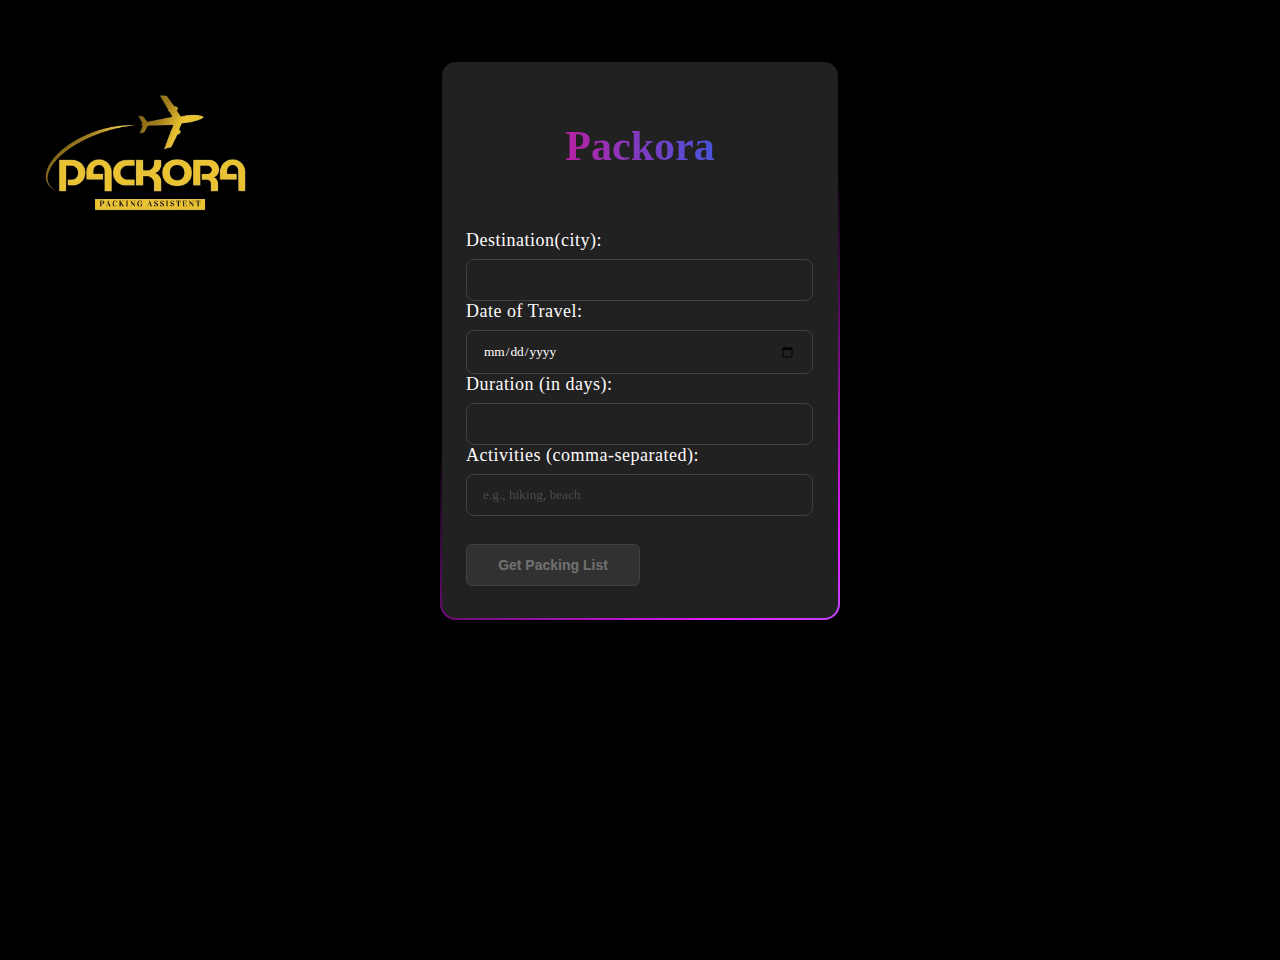
<file: templates/index.html>
<!DOCTYPE html>
<html lang="en">
<head>
    <meta charset="UTF-8">
    <meta name="viewport" content="width=device-width, initial-scale=1.0">
    <title>Packora  
        
    </title>
    <link rel="stylesheet" href="/static/styles.css">
    <link rel="shortcut icon" href="\static\images\teamLogo.jpg" type="image/x-icon">
</head>
<body>
    
    <div class="form-container">
        <div class="form-group">
        <h1>Packora</h1>
        <form action="/get_packing_list" method="POST" class="merriweather-light">
            <label for="destination">Destination(city):</label>
            <input type="text" id="destination" name="destination" required>

            <label for="date">Date of Travel:</label>
            <input type="date" id="date" name="date" required>

            <label for="duration">Duration (in days):</label>
            <input type="number" id="duration" name="duration" required>
            
            <label for="activities">Activities (comma-separated):</label>
            <input type="text" id="activities" name="activities" placeholder="e.g., hiking, beach">
        </div>

            <button type="submit" class="form-submit-btn">Get Packing List</button>
        </form>
    </div>
    <header>
        <img src="\static\images\removed-background.png" alt="Website Logo" class="logo">
    </header>

</body>
</html>
</file>
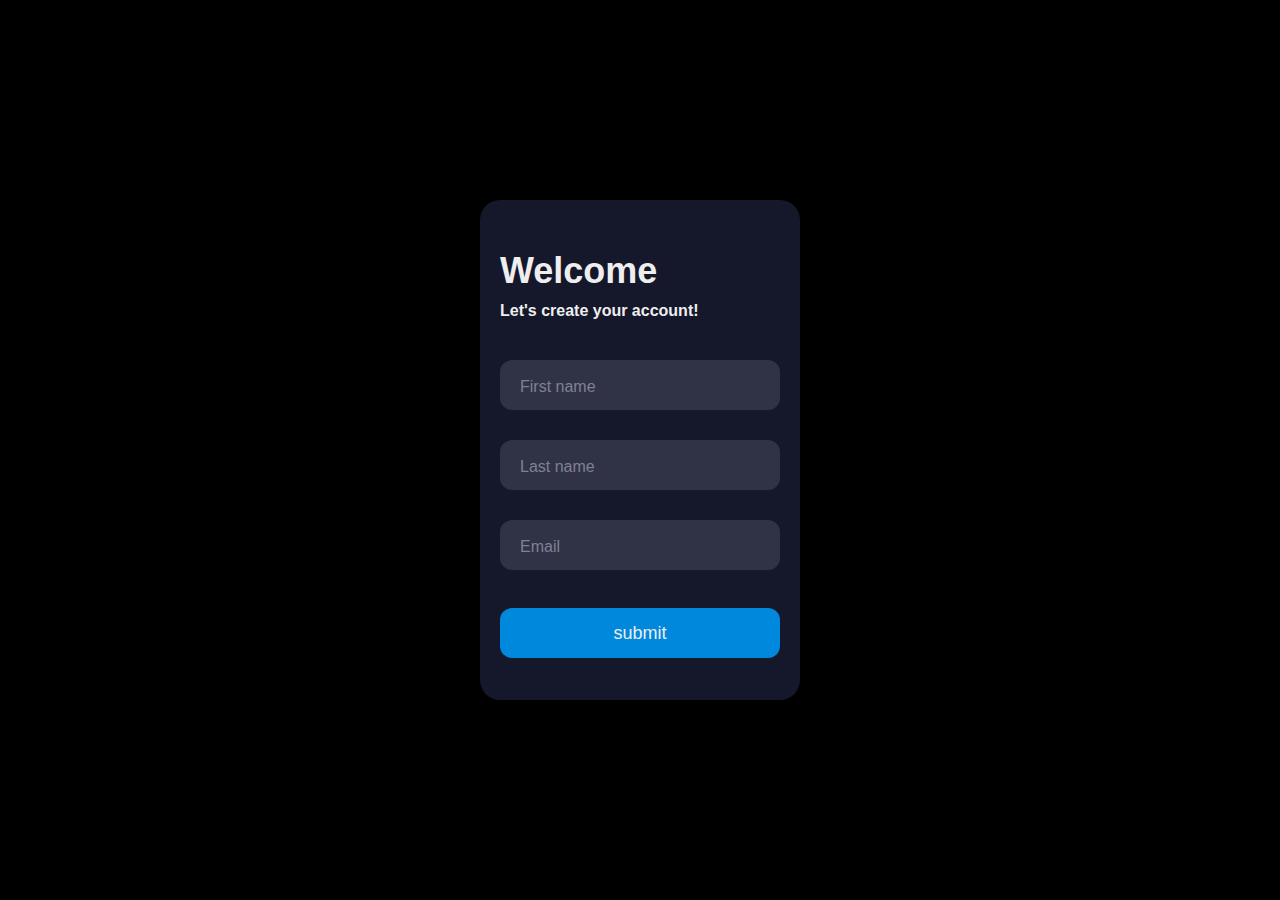
<file: templates/welcome.html>
<!DOCTYPE html>
<html lang="en">
<head>
    <meta charset="UTF-8">
    <meta name="viewport" content="width=device-width, initial-scale=1.0">
    <title>Packora</title>
    <link rel="stylesheet" href="/static/welcome.css">
    <link rel="shortcut icon" href="\static\images\teamLogo.jpg" type="image/x-icon">
</head>
<body>
<div class="form">
    <div class="title">Welcome</div>
    <div class="subtitle">Let's create your account!</div>

    <div class="input-container ic1">
      <input placeholder="" type="text" class="input" id="firstname">
      <div class="cut"></div>
      <label class="iLabel" for="firstname">First name</label>
    </div>

    <div class="input-container ic2">
      <input placeholder="" type="text" class="input" id="lastname">
      <div class="cut"></div>
      <label class="iLabel" for="lastname">Last name</label>
    </div>
    <div class="input-container ic2">
      <input placeholder="" type="text" class="input" id="email">
      <div class="cut cut-short"></div>
      <label class="iLabel" for="email">Email</label>
    </div>
    <button class="submit" type="text">submit</button>
  </div>
</body>
</html>
</file>
<file: static/styles.css>
body {
  font-family: Arial, sans-serif;
  background-color: #000; 
  height: 100vh;

  background-image: url('https://img.freepik.com/premium-photo/outfit-traveler-black-background-travel-concept_146508-661.jpg?w=740');
  background-repeat: no-repeat; 
  background-size: 100% 80%;
  
  background-size: cover;
  margin: 0;
  padding: 0;
}

.form-container {
  max-width: 800px;
  margin: 60px auto;
  padding: 40px;
  color: white;
  box-shadow: 0 0 10px rgba(0, 0, 0, 0.1);
  border-color: #000000;
  border-width: 10px;
  -webkit-border-radius: 10px;
  -moz-border-radius: 10px;
  -ms-border-radius: 10px;
  -o-border-radius: 10px;
  width: 400px;
  background: linear-gradient(#212121, #212121) padding-box,
              linear-gradient(145deg, transparent 35%,#e81cff, #40c9ff) border-box;
  border: 2px solid transparent;
  padding: 32px 24px;
  font-size: 14px;
  font-family: inherit;
  display: flex;
  flex-direction: column;
  gap: 20px;
  box-sizing: border-box;
  border-radius: 16px;
  background-size: 200% 100%;
  animation: gradient 5s ease infinite;
}

@keyframes gradient {
  0% {
    background-position: 0% 50%;
  }

  50% {
    background-position: 100% 50%;
  }

  100% {
    background-position: 0% 50%;
  }
}



.form-container button:active {
  scale: 0.95;
}

.form-container .form {
  display: flex;
  flex-direction: column;
  gap: 24px;
}

.form-container .form-group {
  display: flex;
  flex-direction: column;
  gap: 32px;
}

.form-container .form-group label {
  display: block;
  margin-bottom: 8px;
  color: #fffbfb;
  font-weight: 500;
  font-size: 18px;
  font-family: "Josefin Sans", serif;
  font-optical-sizing: auto;
  font-style: normal;
  letter-spacing: 0.5px;
}

.form-container .form-group input {
  width: 90%;
  padding: 12px 16px;
  border-radius: 8px;
  color: #fff;
  font-family: inherit;
  background-color: transparent;
  border: 1px solid #414141;
}

.form-container .form-group input::placeholder {
  opacity: 0.5;
}

.form-container .form-group input:focus {
  outline: none;
  border-color: #e81cff;
}


.form-container .form-submit-btn {
  display: flex;
  align-items: flex-start;
  justify-content: center;
  align-self: flex-start;
  font-family: inherit;
  color: #717171;
  font-weight: 600;
  width: 50%;
  background: #313131;
  border: 1px solid #414141;
  padding: 12px 16px;
  font-size: inherit;
  gap: 8px;
  margin-top: 8px;
  cursor: pointer;
  border-radius: 6px;
}

.form-container .form-submit-btn:hover {
  background-color: #fff;
  border-color: #fff;
}

.logo {
  position: absolute;
  top: 0px;
  left: 0px; /* Distance from the right */
  width: 300px; /* Adjust size */
}

h1{
    font-size: 42px;
    text-align: center;
    font-family: "Calistoga", serif;
    font-weight: 100px;
    font-style: normal;
    font-weight: bold;
    background: linear-gradient(90deg , #ff007f , #0075ff , #00ff7f);
    background-size: 200%;
    background-clip: text;
    color: transparent;
    animation: gradientMove 5s infinite linear;
}
@keyframes gradientMove{
    0% {background-position: 0% 50%; }
    100% {background-position: 100% 50%; }
}


.merriweather-light {
    font-family: "Merriweather", serif;
    font-weight: 400;
    font-style: normal;
    letter-spacing: 0.5px;
    font-size: 16px;
  }

.gradient-text {
    font-family: "Yatra One", serif;
    font-weight: 800;
    font-style: normal;
  }

ul {
    list-style: none;
    padding: 0;
    color:#000;
}

ul li {
    background: #f9f9f9;
    margin: 5px 0;
    padding: 10px;
    border: 1px solid #ddd;
    border-radius: 4px;
}

a{
    text-decoration: none;

}
</file>
<file: static/welcome.css>
body
{
display: flex;
justify-content: center;
align-items: center;
height: 100vh;
margin: 0;
background-color:rgb(0, 0, 0);
}


.form {
  align-items: center;
  background-color: #15172b;
  border-radius: 20px;
  box-sizing: border-box;
  height: 500px;
  padding: 20px;
  width: 320px;
  -webkit-border-radius: 20px;
  -moz-border-radius: 20px;
  -ms-border-radius: 20px;
  -o-border-radius: 20px;
}


.title {
  color: #eee;
  font-family: sans-serif;
  font-size: 36px;
  font-weight: 600;
  margin-top: 30px;
}

.subtitle {
  color: #eee;
  font-family: sans-serif;
  font-size: 16px;
  font-weight: 600;
  margin-top: 10px;
}

.input-container {
  height: 50px;
  position: relative;
  width: 100%;
}

.ic1 {
  margin-top: 40px;
}

.ic2 {
  margin-top: 30px;
}

.input {
  background-color: #303245;
  border-radius: 12px;
  border: 0;
  box-sizing: border-box;
  color: #eee;
  font-size: 18px;
  height: 100%;
  outline: 0;
  padding: 4px 20px 0;
  width: 100%;
  -webkit-border-radius: 12px;
  -moz-border-radius: 12px;
  -ms-border-radius: 12px;
  -o-border-radius: 12px;
}

.cut {
  background-color: #15172b;
  border-radius: 10px;
  height: 20px;
  left: 20px;
  position: absolute;
  top: -20px;
  transform: translateY(0);
  transition: transform 200ms;
  width: 76px;
}

.cut-short {
  width: 50px;
}

.iLabel {
  color: #65657b;
  font-family: sans-serif;
  left: 20px;
  line-height: 14px;
  pointer-events: none;
  position: absolute;
  transform-origin: 0 50%;
  transition: transform 200ms, color 200ms;
  top: 20px;
}

.input:focus ~ .cut {
  transform: translateY(8px);
}

.input:focus ~ .iLabel {
  transform: translateY(-30px) translateX(10px) scale(0.75);
}

.input:not(:focus) ~ .iLabel {
  color: #808097;
}

.input:focus ~ .iLabel {
  color: #dc2f55;
}

.submit {
  background-color: #08d;
  border-radius: 12px;
  border: 0;
  box-sizing: border-box;
  color: #eee;
  cursor: pointer;
  font-size: 18px;
  height: 50px;
  margin-top: 38px;
  text-align: center;
  width: 100%;
}

.submit:active {
  background-color: #06b;
}
</file>
